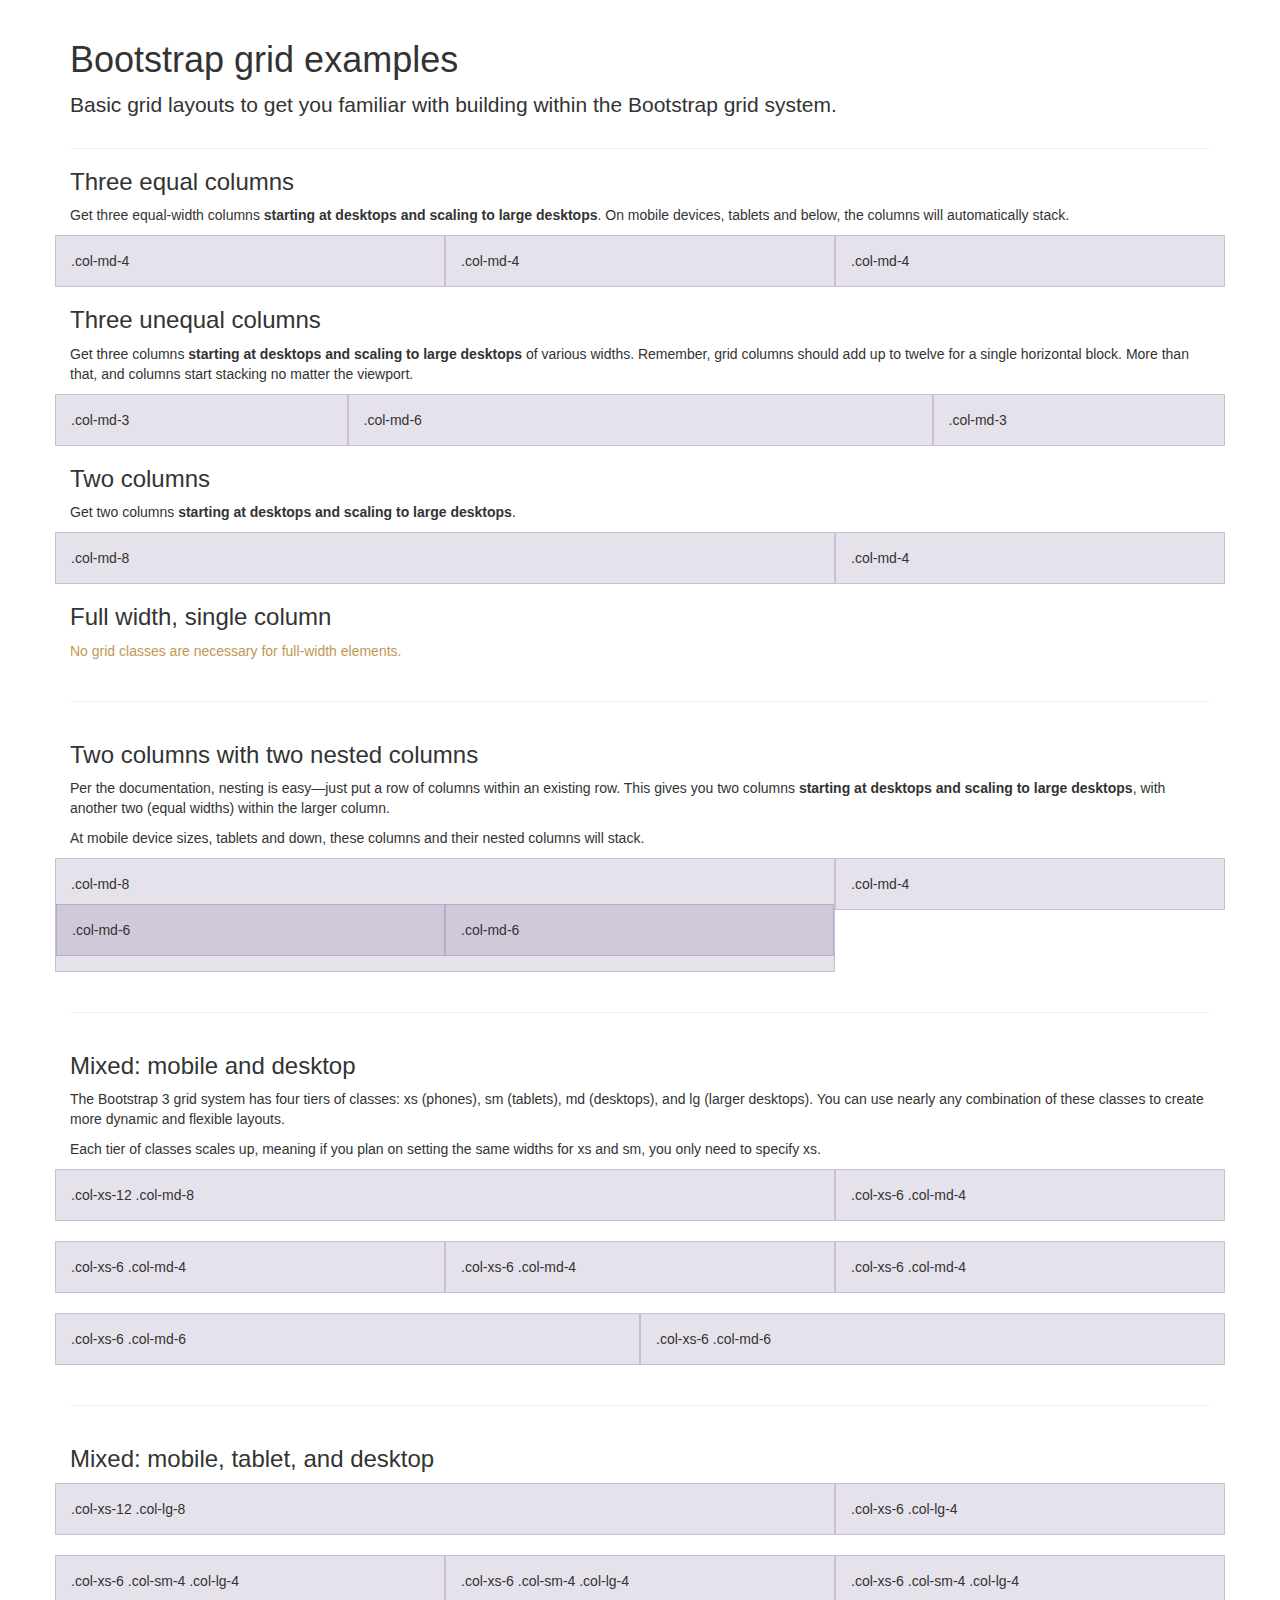
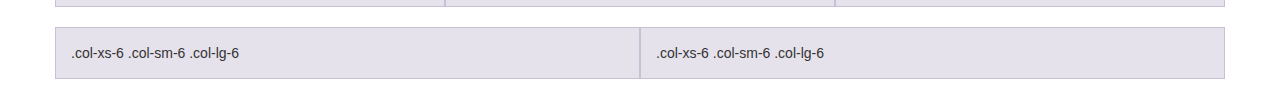
<file: public/vendor/bootstrap/examples/grid/index.html>
<!DOCTYPE html>
<html lang="en">
  <head>
    <meta charset="utf-8">
    <meta name="viewport" content="width=device-width, initial-scale=1.0">
    <meta name="description" content="">
    <meta name="author" content="">
    <link rel="shortcut icon" href="../../assets/ico/favicon.png">

    <title>Grid Template for Bootstrap</title>

    <!-- Bootstrap core CSS -->
    <link href="../../dist/css/bootstrap.css" rel="stylesheet">

    <!-- Custom styles for this template -->
    <link href="grid.css" rel="stylesheet">

    <!-- HTML5 shim and Respond.js IE8 support of HTML5 elements and media queries -->
    <!--[if lt IE 9]>
      <script src="../../assets/js/html5shiv.js"></script>
      <script src="../../assets/js/respond.min.js"></script>
    <![endif]-->
  </head>

  <body>
    <div class="container">

      <div class="page-header">
        <h1>Bootstrap grid examples</h1>
        <p class="lead">Basic grid layouts to get you familiar with building within the Bootstrap grid system.</p>
      </div>

      <h3>Three equal columns</h3>
      <p>Get three equal-width columns <strong>starting at desktops and scaling to large desktops</strong>. On mobile devices, tablets and below, the columns will automatically stack.</p>
      <div class="row">
        <div class="col-md-4">.col-md-4</div>
        <div class="col-md-4">.col-md-4</div>
        <div class="col-md-4">.col-md-4</div>
      </div>

      <h3>Three unequal columns</h3>
      <p>Get three columns <strong>starting at desktops and scaling to large desktops</strong> of various widths. Remember, grid columns should add up to twelve for a single horizontal block. More than that, and columns start stacking no matter the viewport.</p>
      <div class="row">
        <div class="col-md-3">.col-md-3</div>
        <div class="col-md-6">.col-md-6</div>
        <div class="col-md-3">.col-md-3</div>
      </div>

      <h3>Two columns</h3>
      <p>Get two columns <strong>starting at desktops and scaling to large desktops</strong>.</p>
      <div class="row">
        <div class="col-md-8">.col-md-8</div>
        <div class="col-md-4">.col-md-4</div>
      </div>

      <h3>Full width, single column</h3>
      <p class="text-warning">No grid classes are necessary for full-width elements.</p>

      <hr>

      <h3>Two columns with two nested columns</h3>
      <p>Per the documentation, nesting is easy—just put a row of columns within an existing row. This gives you two columns <strong>starting at desktops and scaling to large desktops</strong>, with another two (equal widths) within the larger column.</p>
      <p>At mobile device sizes, tablets and down, these columns and their nested columns will stack.</p>
      <div class="row">
        <div class="col-md-8">
          .col-md-8
          <div class="row">
            <div class="col-md-6">.col-md-6</div>
            <div class="col-md-6">.col-md-6</div>
          </div>
        </div>
        <div class="col-md-4">.col-md-4</div>
      </div>

      <hr>

      <h3>Mixed: mobile and desktop</h3>
      <p>The Bootstrap 3 grid system has four tiers of classes: xs (phones), sm (tablets), md (desktops), and lg (larger desktops). You can use nearly any combination of these classes to create more dynamic and flexible layouts.</p>
      <p>Each tier of classes scales up, meaning if you plan on setting the same widths for xs and sm, you only need to specify xs.</p>
      <div class="row">
        <div class="col-xs-12 col-md-8">.col-xs-12 .col-md-8</div>
        <div class="col-xs-6 col-md-4">.col-xs-6 .col-md-4</div>
      </div>
      <div class="row">
        <div class="col-xs-6 col-md-4">.col-xs-6 .col-md-4</div>
        <div class="col-xs-6 col-md-4">.col-xs-6 .col-md-4</div>
        <div class="col-xs-6 col-md-4">.col-xs-6 .col-md-4</div>
      </div>
      <div class="row">
        <div class="col-xs-6 col-md-6">.col-xs-6 .col-md-6</div>
        <div class="col-xs-6 col-md-6">.col-xs-6 .col-md-6</div>
      </div>

      <hr>

      <h3>Mixed: mobile, tablet, and desktop</h3>
      <p></p>
      <div class="row">
        <div class="col-xs-12 col-sm-8 col-lg-8">.col-xs-12 .col-lg-8</div>
        <div class="col-xs-6 col-sm-4 col-lg-4">.col-xs-6 .col-lg-4</div>
      </div>
      <div class="row">
        <div class="col-xs-6 col-sm-4 col-lg-4">.col-xs-6 .col-sm-4 .col-lg-4</div>
        <div class="col-xs-6 col-sm-4 col-lg-4">.col-xs-6 .col-sm-4 .col-lg-4</div>
        <div class="col-xs-6 col-sm-4 col-lg-4">.col-xs-6 .col-sm-4 .col-lg-4</div>
      </div>
      <div class="row">
        <div class="col-xs-6 col-sm-6 col-lg-6">.col-xs-6 .col-sm-6 .col-lg-6</div>
        <div class="col-xs-6 col-sm-6 col-lg-6">.col-xs-6 .col-sm-6 .col-lg-6</div>
      </div>

    </div> <!-- /container -->


    <!-- Bootstrap core JavaScript
    ================================================== -->
    <!-- Placed at the end of the document so the pages load faster -->
  </body>
</html>
</file>
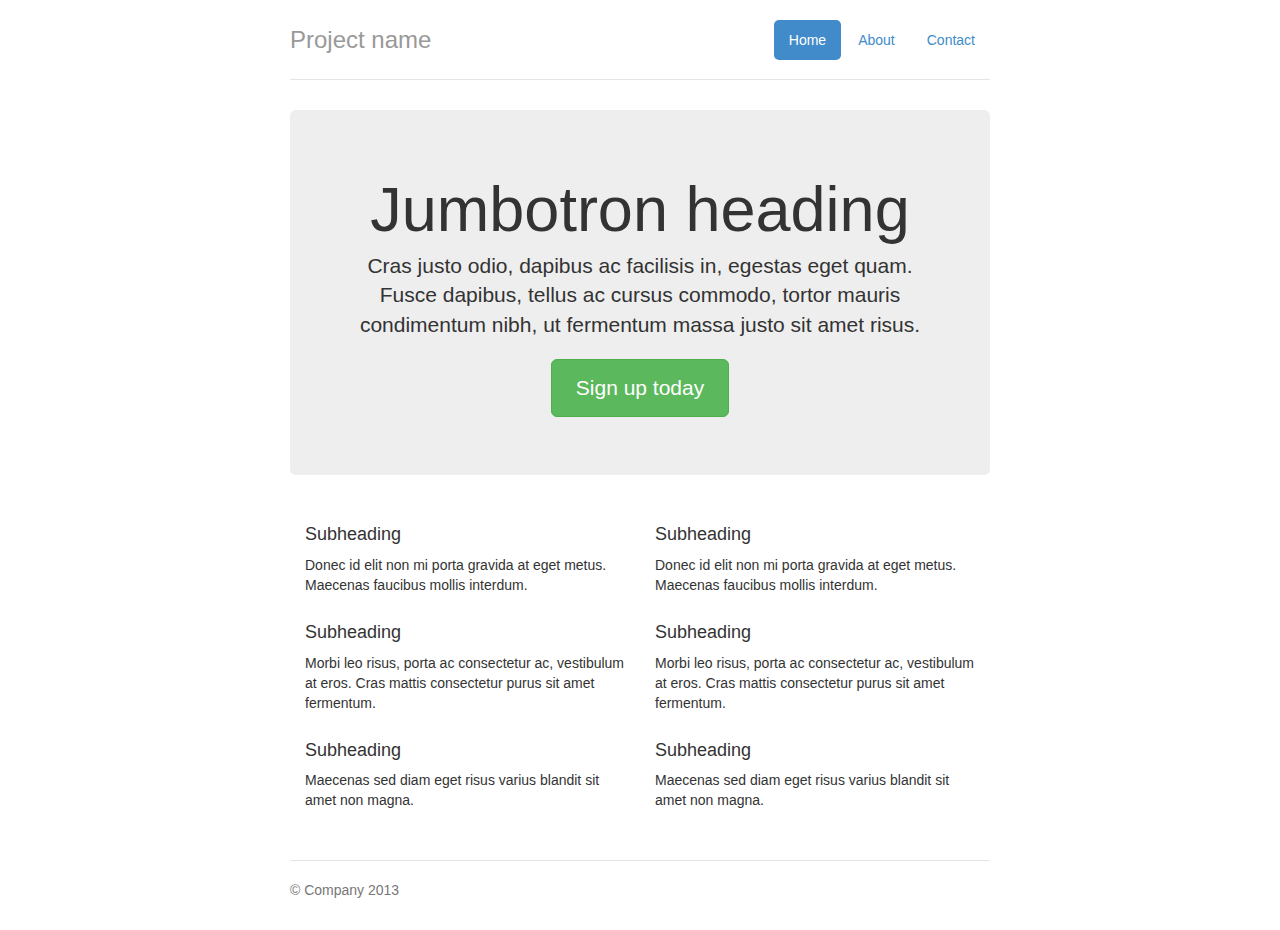
<file: public/vendor/bootstrap/examples/jumbotron-narrow/index.html>
<!DOCTYPE html>
<html lang="en">
  <head>
    <meta charset="utf-8">
    <meta name="viewport" content="width=device-width, initial-scale=1.0">
    <meta name="description" content="">
    <meta name="author" content="">
    <link rel="shortcut icon" href="../../assets/ico/favicon.png">

    <title>Narrow Jumbotron Template for Bootstrap</title>

    <!-- Bootstrap core CSS -->
    <link href="../../dist/css/bootstrap.css" rel="stylesheet">

    <!-- Custom styles for this template -->
    <link href="jumbotron-narrow.css" rel="stylesheet">

    <!-- HTML5 shim and Respond.js IE8 support of HTML5 elements and media queries -->
    <!--[if lt IE 9]>
      <script src="../../assets/js/html5shiv.js"></script>
      <script src="../../assets/js/respond.min.js"></script>
    <![endif]-->
  </head>

  <body>

    <div class="container">
      <div class="header">
        <ul class="nav nav-pills pull-right">
          <li class="active"><a href="#">Home</a></li>
          <li><a href="#">About</a></li>
          <li><a href="#">Contact</a></li>
        </ul>
        <h3 class="text-muted">Project name</h3>
      </div>

      <div class="jumbotron">
        <h1>Jumbotron heading</h1>
        <p class="lead">Cras justo odio, dapibus ac facilisis in, egestas eget quam. Fusce dapibus, tellus ac cursus commodo, tortor mauris condimentum nibh, ut fermentum massa justo sit amet risus.</p>
        <p><a class="btn btn-lg btn-success" href="#">Sign up today</a></p>
      </div>

      <div class="row marketing">
        <div class="col-lg-6">
          <h4>Subheading</h4>
          <p>Donec id elit non mi porta gravida at eget metus. Maecenas faucibus mollis interdum.</p>

          <h4>Subheading</h4>
          <p>Morbi leo risus, porta ac consectetur ac, vestibulum at eros. Cras mattis consectetur purus sit amet fermentum.</p>

          <h4>Subheading</h4>
          <p>Maecenas sed diam eget risus varius blandit sit amet non magna.</p>
        </div>

        <div class="col-lg-6">
          <h4>Subheading</h4>
          <p>Donec id elit non mi porta gravida at eget metus. Maecenas faucibus mollis interdum.</p>

          <h4>Subheading</h4>
          <p>Morbi leo risus, porta ac consectetur ac, vestibulum at eros. Cras mattis consectetur purus sit amet fermentum.</p>

          <h4>Subheading</h4>
          <p>Maecenas sed diam eget risus varius blandit sit amet non magna.</p>
        </div>
      </div>

      <div class="footer">
        <p>&copy; Company 2013</p>
      </div>

    </div> <!-- /container -->


    <!-- Bootstrap core JavaScript
    ================================================== -->
    <!-- Placed at the end of the document so the pages load faster -->
  </body>
</html>
</file>
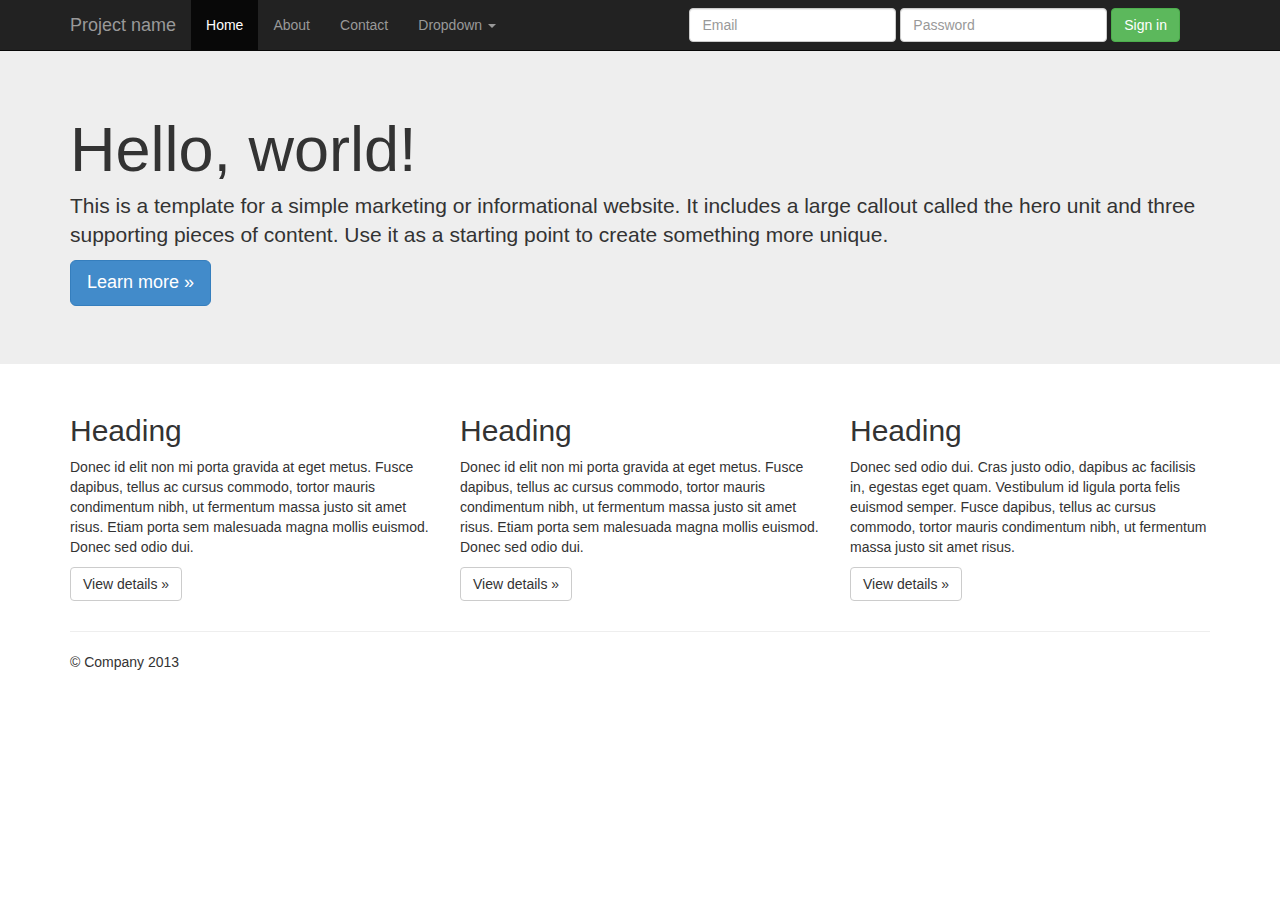
<file: public/vendor/bootstrap/examples/jumbotron/index.html>
<!DOCTYPE html>
<html lang="en">
  <head>
    <meta charset="utf-8">
    <meta name="viewport" content="width=device-width, initial-scale=1.0">
    <meta name="description" content="">
    <meta name="author" content="">
    <link rel="shortcut icon" href="../../assets/ico/favicon.png">

    <title>Jumbotron Template for Bootstrap</title>

    <!-- Bootstrap core CSS -->
    <link href="../../dist/css/bootstrap.css" rel="stylesheet">

    <!-- Custom styles for this template -->
    <link href="jumbotron.css" rel="stylesheet">

    <!-- HTML5 shim and Respond.js IE8 support of HTML5 elements and media queries -->
    <!--[if lt IE 9]>
      <script src="../../assets/js/html5shiv.js"></script>
      <script src="../../assets/js/respond.min.js"></script>
    <![endif]-->
  </head>

  <body>

    <div class="navbar navbar-inverse navbar-fixed-top">
      <div class="container">
        <div class="navbar-header">
          <button type="button" class="navbar-toggle" data-toggle="collapse" data-target=".navbar-collapse">
            <span class="icon-bar"></span>
            <span class="icon-bar"></span>
            <span class="icon-bar"></span>
          </button>
          <a class="navbar-brand" href="#">Project name</a>
        </div>
        <div class="navbar-collapse collapse">
          <ul class="nav navbar-nav">
            <li class="active"><a href="#">Home</a></li>
            <li><a href="#about">About</a></li>
            <li><a href="#contact">Contact</a></li>
            <li class="dropdown">
              <a href="#" class="dropdown-toggle" data-toggle="dropdown">Dropdown <b class="caret"></b></a>
              <ul class="dropdown-menu">
                <li><a href="#">Action</a></li>
                <li><a href="#">Another action</a></li>
                <li><a href="#">Something else here</a></li>
                <li class="divider"></li>
                <li class="dropdown-header">Nav header</li>
                <li><a href="#">Separated link</a></li>
                <li><a href="#">One more separated link</a></li>
              </ul>
            </li>
          </ul>
          <form class="navbar-form navbar-right">
            <div class="form-group">
              <input type="text" placeholder="Email" class="form-control">
            </div>
            <div class="form-group">
              <input type="password" placeholder="Password" class="form-control">
            </div>
            <button type="submit" class="btn btn-success">Sign in</button>
          </form>
        </div><!--/.navbar-collapse -->
      </div>
    </div>

    <!-- Main jumbotron for a primary marketing message or call to action -->
    <div class="jumbotron">
      <div class="container">
        <h1>Hello, world!</h1>
        <p>This is a template for a simple marketing or informational website. It includes a large callout called the hero unit and three supporting pieces of content. Use it as a starting point to create something more unique.</p>
        <p><a class="btn btn-primary btn-lg">Learn more &raquo;</a></p>
      </div>
    </div>

    <div class="container">
      <!-- Example row of columns -->
      <div class="row">
        <div class="col-lg-4">
          <h2>Heading</h2>
          <p>Donec id elit non mi porta gravida at eget metus. Fusce dapibus, tellus ac cursus commodo, tortor mauris condimentum nibh, ut fermentum massa justo sit amet risus. Etiam porta sem malesuada magna mollis euismod. Donec sed odio dui. </p>
          <p><a class="btn btn-default" href="#">View details &raquo;</a></p>
        </div>
        <div class="col-lg-4">
          <h2>Heading</h2>
          <p>Donec id elit non mi porta gravida at eget metus. Fusce dapibus, tellus ac cursus commodo, tortor mauris condimentum nibh, ut fermentum massa justo sit amet risus. Etiam porta sem malesuada magna mollis euismod. Donec sed odio dui. </p>
          <p><a class="btn btn-default" href="#">View details &raquo;</a></p>
       </div>
        <div class="col-lg-4">
          <h2>Heading</h2>
          <p>Donec sed odio dui. Cras justo odio, dapibus ac facilisis in, egestas eget quam. Vestibulum id ligula porta felis euismod semper. Fusce dapibus, tellus ac cursus commodo, tortor mauris condimentum nibh, ut fermentum massa justo sit amet risus.</p>
          <p><a class="btn btn-default" href="#">View details &raquo;</a></p>
        </div>
      </div>

      <hr>

      <footer>
        <p>&copy; Company 2013</p>
      </footer>
    </div> <!-- /container -->


    <!-- Bootstrap core JavaScript
    ================================================== -->
    <!-- Placed at the end of the document so the pages load faster -->
    <script src="../../assets/js/jquery.js"></script>
    <script src="../../dist/js/bootstrap.min.js"></script>
  </body>
</html>
</file>
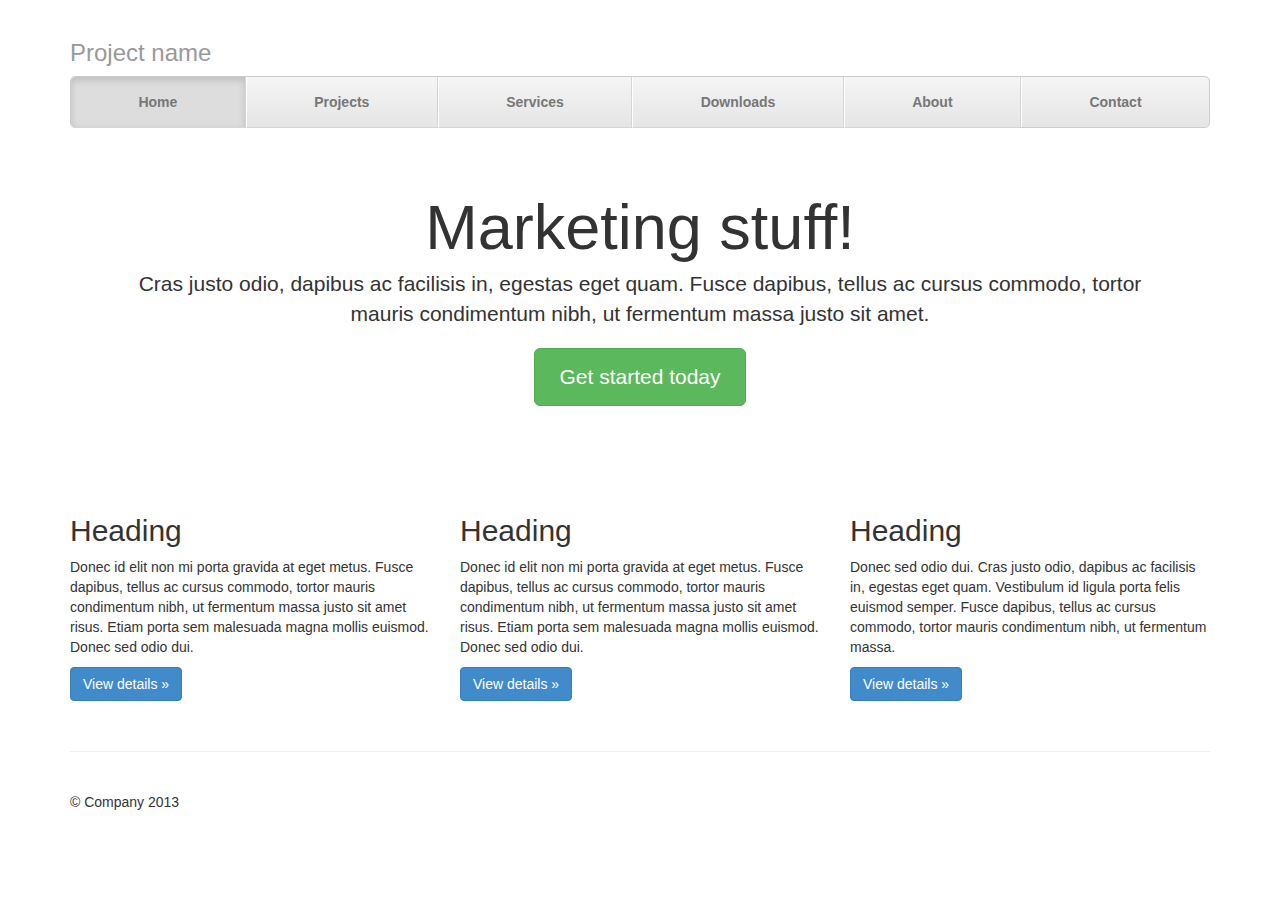
<file: public/vendor/bootstrap/examples/justified-nav/index.html>
<!DOCTYPE html>
<html lang="en">
  <head>
    <meta charset="utf-8">
    <meta name="viewport" content="width=device-width, initial-scale=1.0">
    <meta name="description" content="">
    <meta name="author" content="">
    <link rel="shortcut icon" href="../../assets/ico/favicon.png">

    <title>Justified Nav Template for Bootstrap</title>

    <!-- Bootstrap core CSS -->
    <link href="../../dist/css/bootstrap.css" rel="stylesheet">

    <!-- Custom styles for this template -->
    <link href="justified-nav.css" rel="stylesheet">

    <!-- HTML5 shim and Respond.js IE8 support of HTML5 elements and media queries -->
    <!--[if lt IE 9]>
      <script src="../../assets/js/html5shiv.js"></script>
      <script src="../../assets/js/respond.min.js"></script>
    <![endif]-->
  </head>

  <body>

    <div class="container">

      <div class="masthead">
        <h3 class="text-muted">Project name</h3>
        <ul class="nav nav-justified">
          <li class="active"><a href="#">Home</a></li>
          <li><a href="#">Projects</a></li>
          <li><a href="#">Services</a></li>
          <li><a href="#">Downloads</a></li>
          <li><a href="#">About</a></li>
          <li><a href="#">Contact</a></li>
        </ul>
      </div>

      <!-- Jumbotron -->
      <div class="jumbotron">
        <h1>Marketing stuff!</h1>
        <p class="lead">Cras justo odio, dapibus ac facilisis in, egestas eget quam. Fusce dapibus, tellus ac cursus commodo, tortor mauris condimentum nibh, ut fermentum massa justo sit amet.</p>
        <p><a class="btn btn-lg btn-success" href="#">Get started today</a></p>
      </div>

      <!-- Example row of columns -->
      <div class="row">
        <div class="col-lg-4">
          <h2>Heading</h2>
          <p>Donec id elit non mi porta gravida at eget metus. Fusce dapibus, tellus ac cursus commodo, tortor mauris condimentum nibh, ut fermentum massa justo sit amet risus. Etiam porta sem malesuada magna mollis euismod. Donec sed odio dui. </p>
          <p><a class="btn btn-primary" href="#">View details &raquo;</a></p>
        </div>
        <div class="col-lg-4">
          <h2>Heading</h2>
          <p>Donec id elit non mi porta gravida at eget metus. Fusce dapibus, tellus ac cursus commodo, tortor mauris condimentum nibh, ut fermentum massa justo sit amet risus. Etiam porta sem malesuada magna mollis euismod. Donec sed odio dui. </p>
          <p><a class="btn btn-primary" href="#">View details &raquo;</a></p>
       </div>
        <div class="col-lg-4">
          <h2>Heading</h2>
          <p>Donec sed odio dui. Cras justo odio, dapibus ac facilisis in, egestas eget quam. Vestibulum id ligula porta felis euismod semper. Fusce dapibus, tellus ac cursus commodo, tortor mauris condimentum nibh, ut fermentum massa.</p>
          <p><a class="btn btn-primary" href="#">View details &raquo;</a></p>
        </div>
      </div>

      <!-- Site footer -->
      <div class="footer">
        <p>&copy; Company 2013</p>
      </div>

    </div> <!-- /container -->


    <!-- Bootstrap core JavaScript
    ================================================== -->
    <!-- Placed at the end of the document so the pages load faster -->
  </body>
</html>
</file>
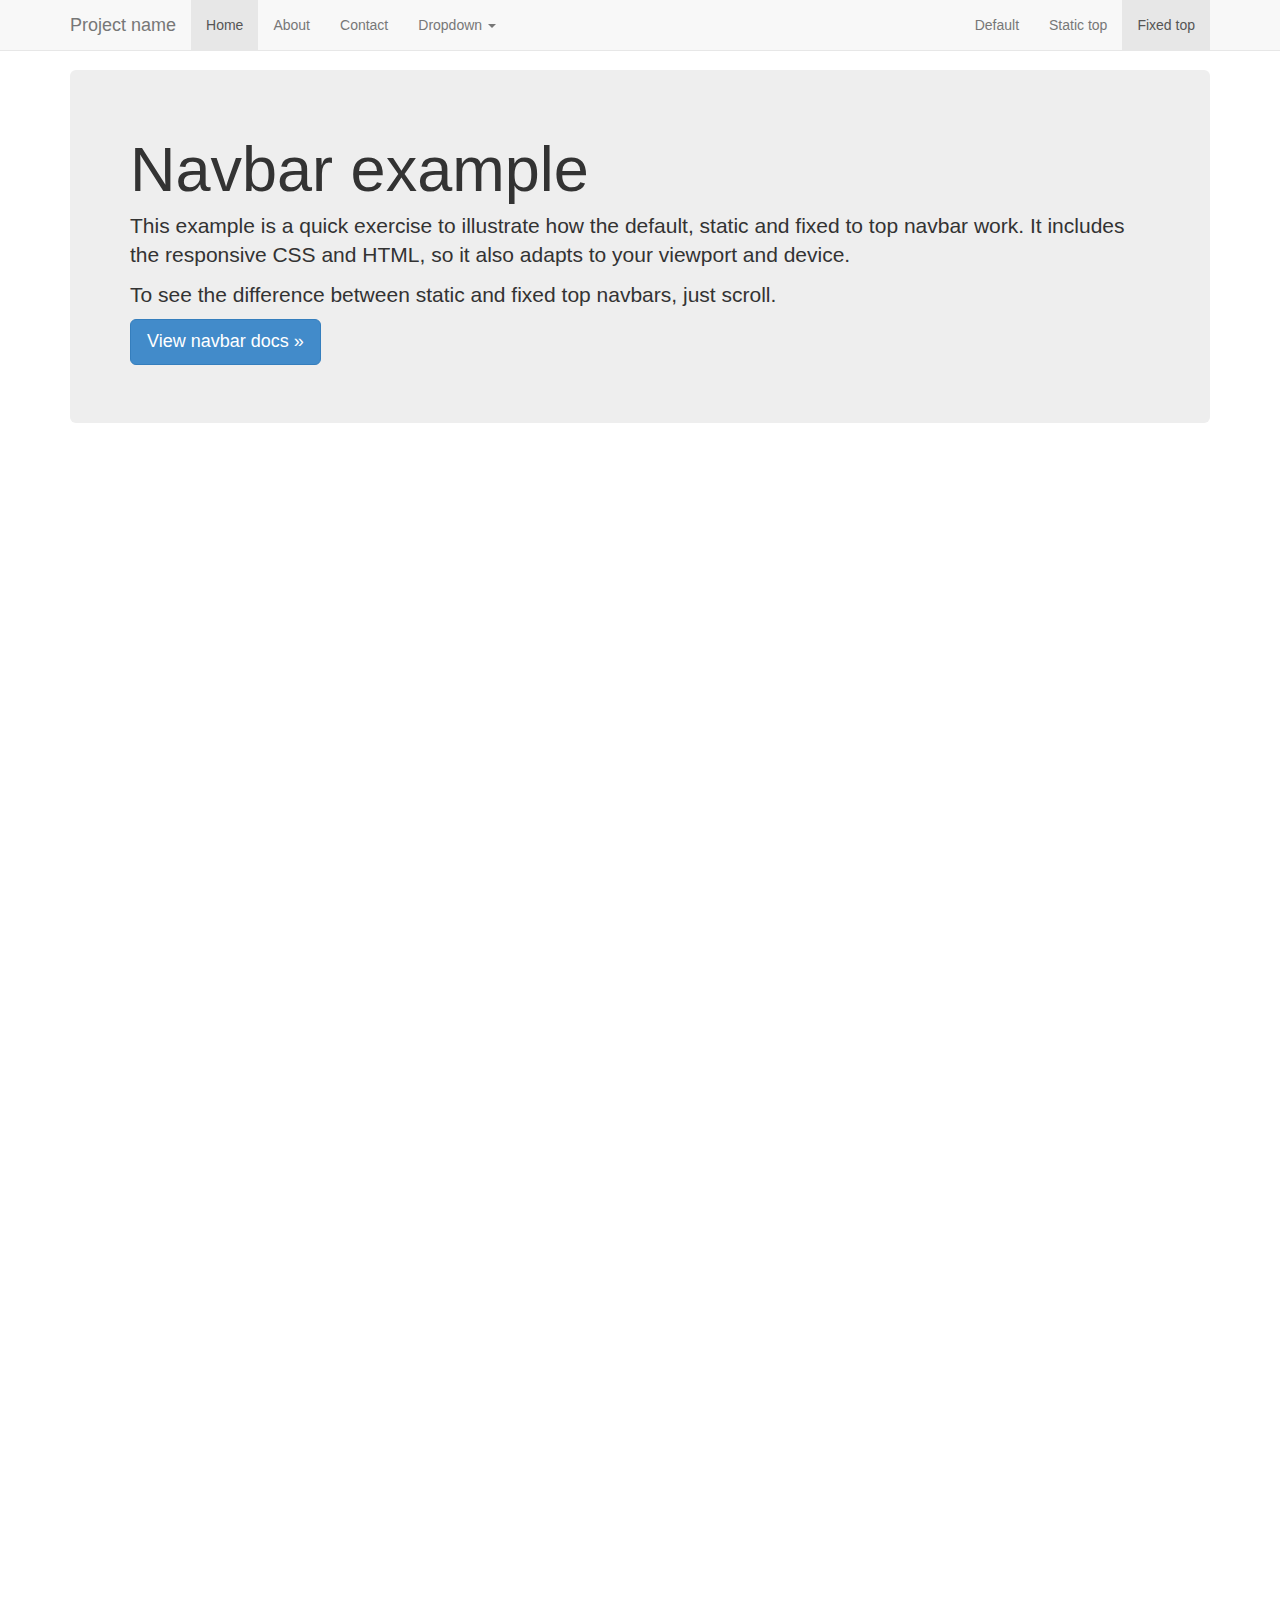
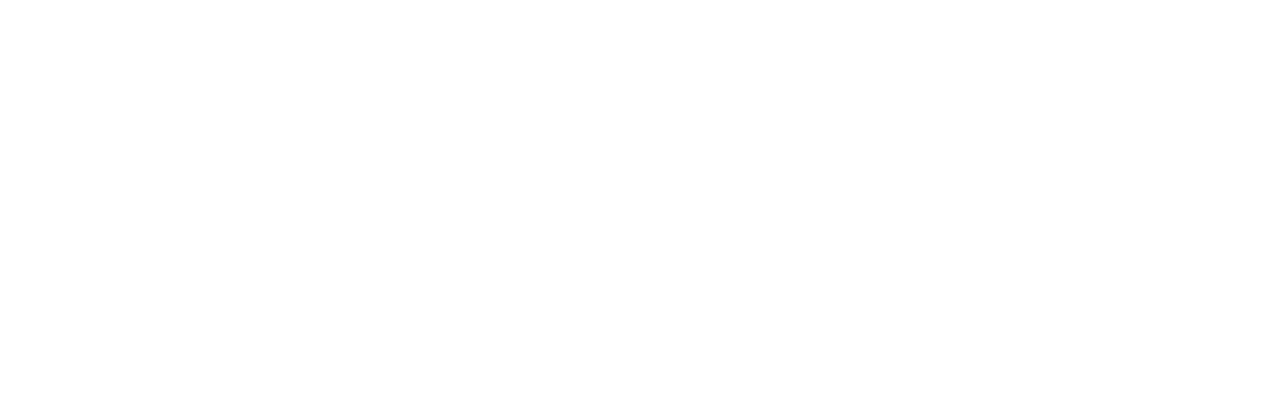
<file: public/vendor/bootstrap/examples/navbar-fixed-top/index.html>
<!DOCTYPE html>
<html lang="en">
  <head>
    <meta charset="utf-8">
    <meta name="viewport" content="width=device-width, initial-scale=1.0">
    <meta name="description" content="">
    <meta name="author" content="">
    <link rel="shortcut icon" href="../../assets/ico/favicon.png">

    <title>Fixed Top Navbar Example for Bootstrap</title>

    <!-- Bootstrap core CSS -->
    <link href="../../dist/css/bootstrap.css" rel="stylesheet">

    <!-- Custom styles for this template -->
    <link href="navbar-fixed-top.css" rel="stylesheet">

    <!-- HTML5 shim and Respond.js IE8 support of HTML5 elements and media queries -->
    <!--[if lt IE 9]>
      <script src="../../assets/js/html5shiv.js"></script>
      <script src="../../assets/js/respond.min.js"></script>
    <![endif]-->
  </head>

  <body>

    <!-- Fixed navbar -->
    <div class="navbar navbar-default navbar-fixed-top">
      <div class="container">
        <div class="navbar-header">
          <button type="button" class="navbar-toggle" data-toggle="collapse" data-target=".navbar-collapse">
            <span class="icon-bar"></span>
            <span class="icon-bar"></span>
            <span class="icon-bar"></span>
          </button>
          <a class="navbar-brand" href="#">Project name</a>
        </div>
        <div class="navbar-collapse collapse">
          <ul class="nav navbar-nav">
            <li class="active"><a href="#">Home</a></li>
            <li><a href="#about">About</a></li>
            <li><a href="#contact">Contact</a></li>
            <li class="dropdown">
              <a href="#" class="dropdown-toggle" data-toggle="dropdown">Dropdown <b class="caret"></b></a>
              <ul class="dropdown-menu">
                <li><a href="#">Action</a></li>
                <li><a href="#">Another action</a></li>
                <li><a href="#">Something else here</a></li>
                <li class="divider"></li>
                <li class="dropdown-header">Nav header</li>
                <li><a href="#">Separated link</a></li>
                <li><a href="#">One more separated link</a></li>
              </ul>
            </li>
          </ul>
          <ul class="nav navbar-nav navbar-right">
            <li><a href="../navbar/">Default</a></li>
            <li><a href="../navbar-static-top/">Static top</a></li>
            <li class="active"><a href="./">Fixed top</a></li>
          </ul>
        </div><!--/.nav-collapse -->
      </div>
    </div>

    <div class="container">

      <!-- Main component for a primary marketing message or call to action -->
      <div class="jumbotron">
        <h1>Navbar example</h1>
        <p>This example is a quick exercise to illustrate how the default, static and fixed to top navbar work. It includes the responsive CSS and HTML, so it also adapts to your viewport and device.</p>
        <p>To see the difference between static and fixed top navbars, just scroll.</p>
        <p>
          <a class="btn btn-lg btn-primary" href="../../components/#navbar">View navbar docs &raquo;</a>
        </p>
      </div>

    </div> <!-- /container -->


    <!-- Bootstrap core JavaScript
    ================================================== -->
    <!-- Placed at the end of the document so the pages load faster -->
    <script src="../../assets/js/jquery.js"></script>
    <script src="../../dist/js/bootstrap.min.js"></script>
  </body>
</html>
</file>
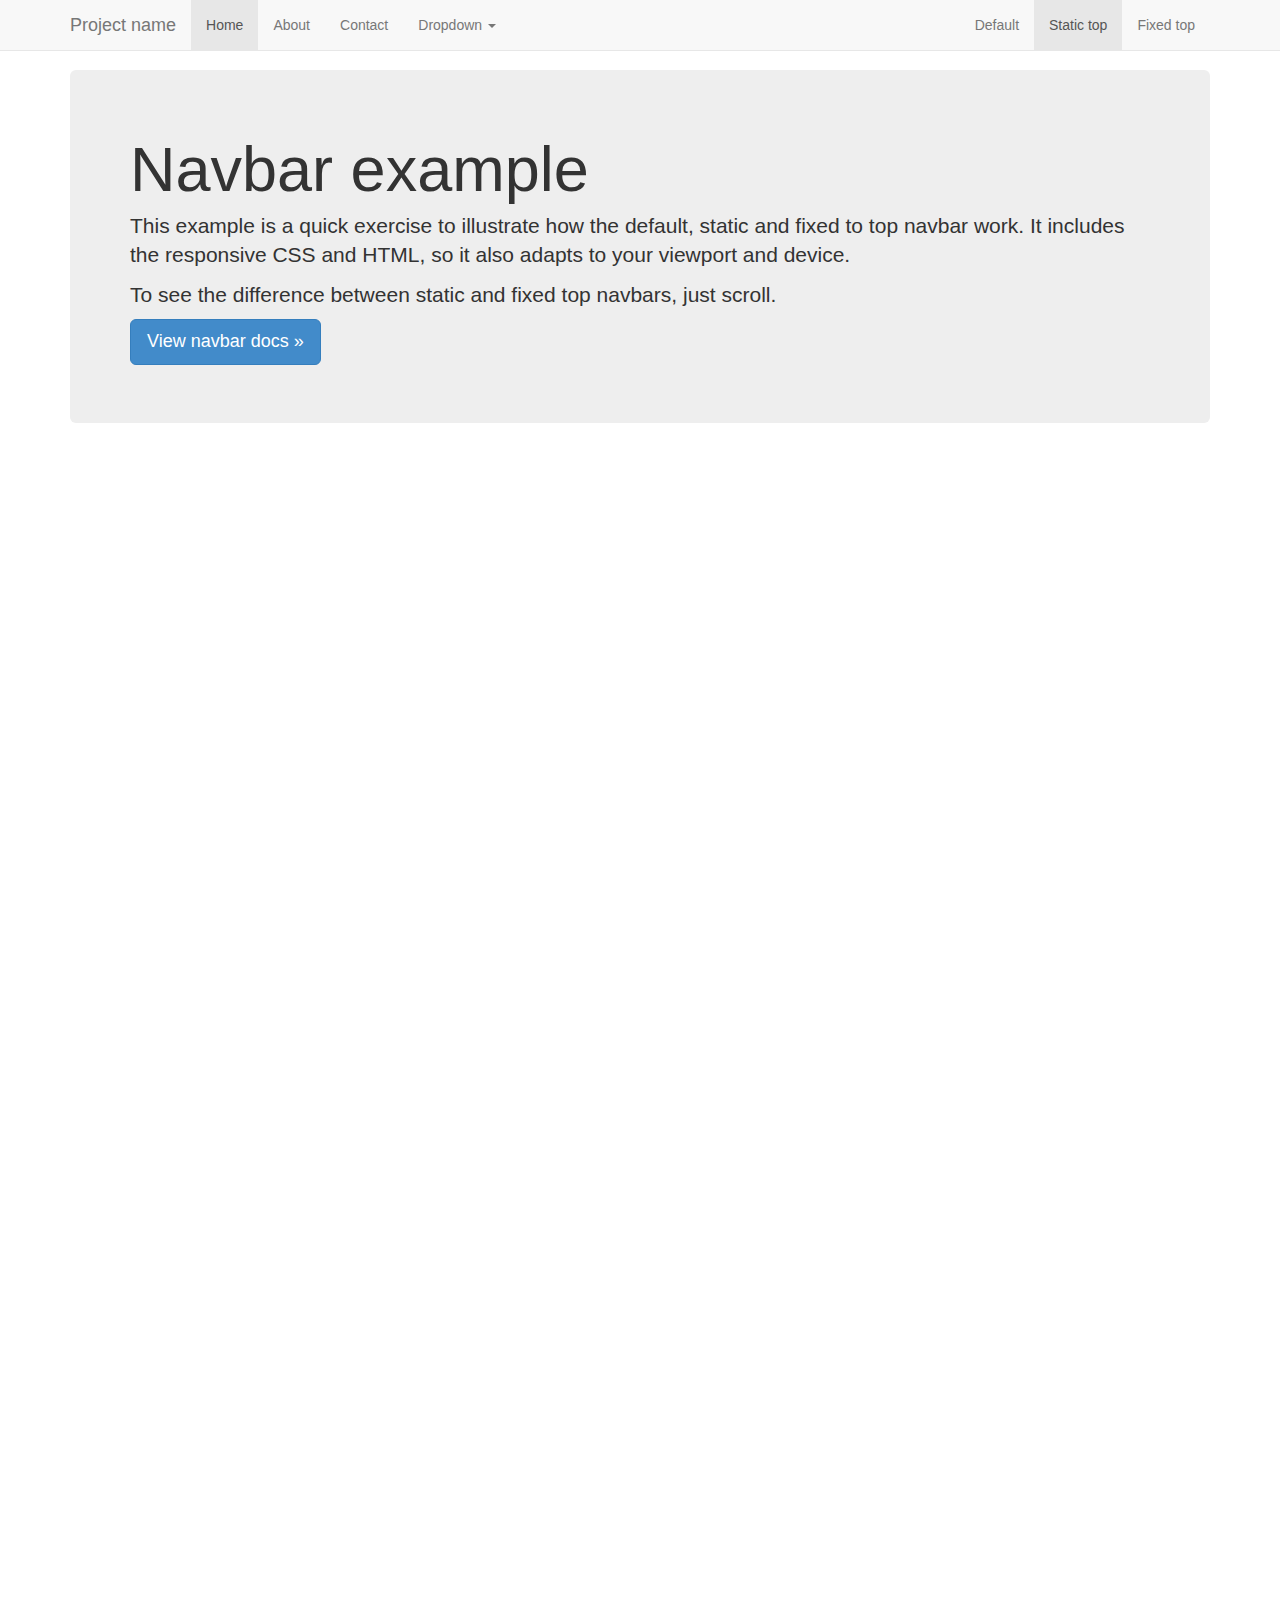
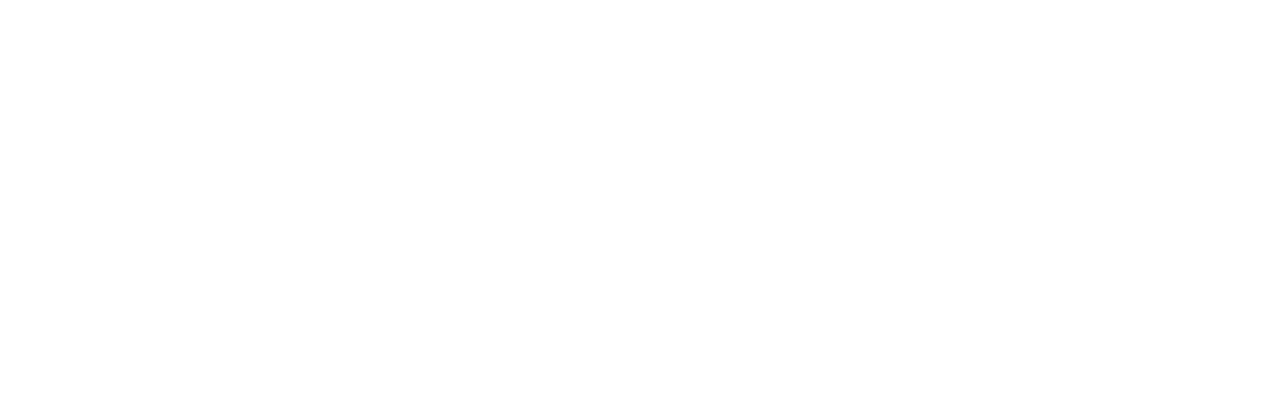
<file: public/vendor/bootstrap/examples/navbar-static-top/index.html>
<!DOCTYPE html>
<html lang="en">
  <head>
    <meta charset="utf-8">
    <meta name="viewport" content="width=device-width, initial-scale=1.0">
    <meta name="description" content="">
    <meta name="author" content="">
    <link rel="shortcut icon" href="../../assets/ico/favicon.png">

    <title>Static Top Navbar Example for Bootstrap</title>

    <!-- Bootstrap core CSS -->
    <link href="../../dist/css/bootstrap.css" rel="stylesheet">

    <!-- Custom styles for this template -->
    <link href="navbar-static-top.css" rel="stylesheet">

    <!-- HTML5 shim and Respond.js IE8 support of HTML5 elements and media queries -->
    <!--[if lt IE 9]>
      <script src="../../assets/js/html5shiv.js"></script>
      <script src="../../assets/js/respond.min.js"></script>
    <![endif]-->
  </head>

  <body>

    <!-- Static navbar -->
    <div class="navbar navbar-default navbar-static-top">
      <div class="container">
        <div class="navbar-header">
          <button type="button" class="navbar-toggle" data-toggle="collapse" data-target=".navbar-collapse">
            <span class="icon-bar"></span>
            <span class="icon-bar"></span>
            <span class="icon-bar"></span>
          </button>
          <a class="navbar-brand" href="#">Project name</a>
        </div>
        <div class="navbar-collapse collapse">
          <ul class="nav navbar-nav">
            <li class="active"><a href="#">Home</a></li>
            <li><a href="#about">About</a></li>
            <li><a href="#contact">Contact</a></li>
            <li class="dropdown">
              <a href="#" class="dropdown-toggle" data-toggle="dropdown">Dropdown <b class="caret"></b></a>
              <ul class="dropdown-menu">
                <li><a href="#">Action</a></li>
                <li><a href="#">Another action</a></li>
                <li><a href="#">Something else here</a></li>
                <li class="divider"></li>
                <li class="dropdown-header">Nav header</li>
                <li><a href="#">Separated link</a></li>
                <li><a href="#">One more separated link</a></li>
              </ul>
            </li>
          </ul>
          <ul class="nav navbar-nav navbar-right">
            <li><a href="../navbar/">Default</a></li>
            <li class="active"><a href="./">Static top</a></li>
            <li><a href="../navbar-fixed-top/">Fixed top</a></li>
          </ul>
        </div><!--/.nav-collapse -->
      </div>
    </div>


    <div class="container">

      <!-- Main component for a primary marketing message or call to action -->
      <div class="jumbotron">
        <h1>Navbar example</h1>
        <p>This example is a quick exercise to illustrate how the default, static and fixed to top navbar work. It includes the responsive CSS and HTML, so it also adapts to your viewport and device.</p>
        <p>To see the difference between static and fixed top navbars, just scroll.</p>
        <p>
          <a class="btn btn-lg btn-primary" href="../../components/#navbar">View navbar docs &raquo;</a>
        </p>
      </div>

    </div> <!-- /container -->


    <!-- Bootstrap core JavaScript
    ================================================== -->
    <!-- Placed at the end of the document so the pages load faster -->
    <script src="../../assets/js/jquery.js"></script>
    <script src="../../dist/js/bootstrap.min.js"></script>
  </body>
</html>
</file>
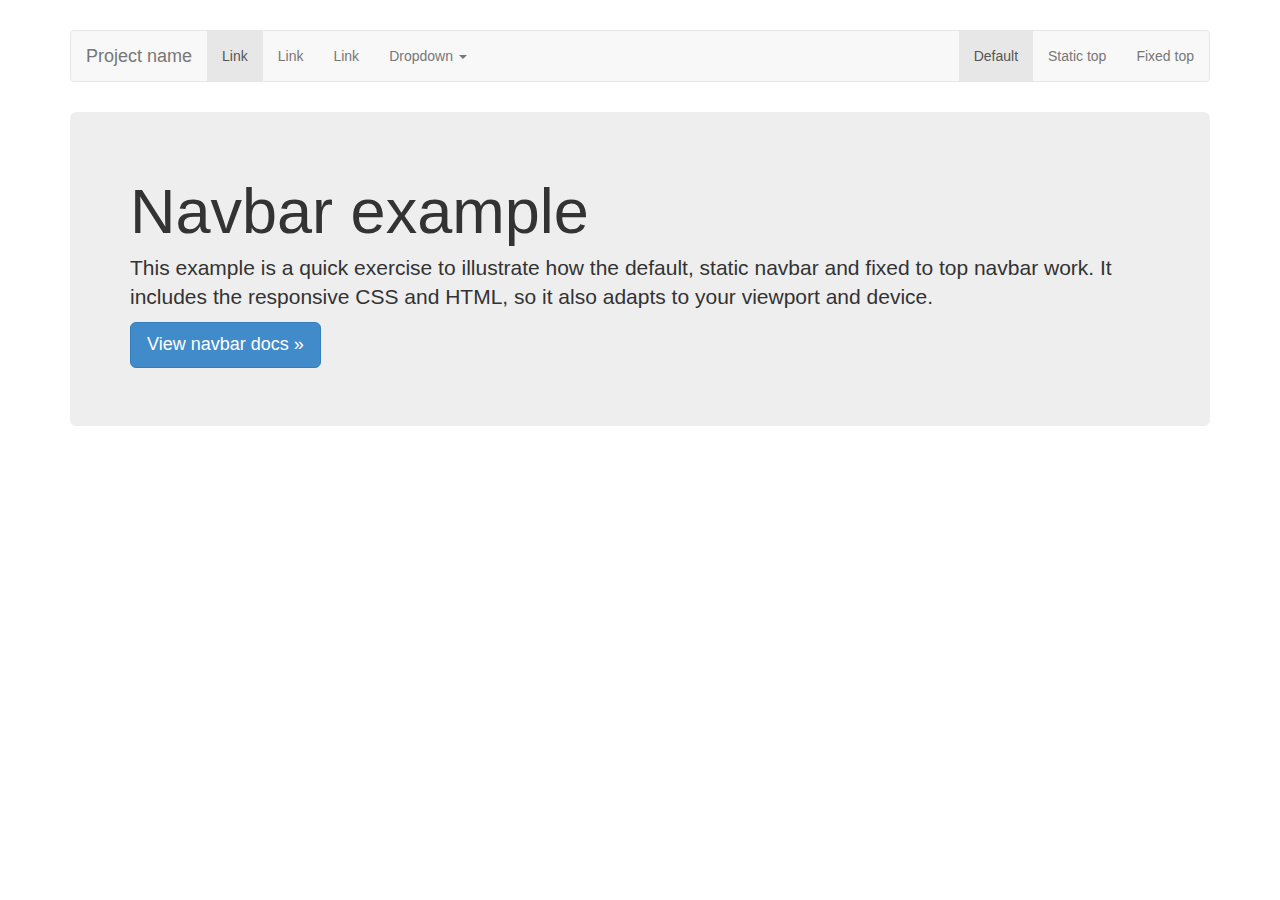
<file: public/vendor/bootstrap/examples/navbar/index.html>
<!DOCTYPE html>
<html lang="en">
  <head>
    <meta charset="utf-8">
    <meta name="viewport" content="width=device-width, initial-scale=1.0">
    <meta name="description" content="">
    <meta name="author" content="">
    <link rel="shortcut icon" href="../../assets/ico/favicon.png">

    <title>Navbar Template for Bootstrap</title>

    <!-- Bootstrap core CSS -->
    <link href="../../dist/css/bootstrap.css" rel="stylesheet">

    <!-- Custom styles for this template -->
    <link href="navbar.css" rel="stylesheet">

    <!-- HTML5 shim and Respond.js IE8 support of HTML5 elements and media queries -->
    <!--[if lt IE 9]>
      <script src="../../assets/js/html5shiv.js"></script>
      <script src="../../assets/js/respond.min.js"></script>
    <![endif]-->
  </head>

  <body>

    <div class="container">

      <!-- Static navbar -->
      <div class="navbar navbar-default">
        <div class="navbar-header">
          <button type="button" class="navbar-toggle" data-toggle="collapse" data-target=".navbar-collapse">
            <span class="icon-bar"></span>
            <span class="icon-bar"></span>
            <span class="icon-bar"></span>
          </button>
          <a class="navbar-brand" href="#">Project name</a>
        </div>
        <div class="navbar-collapse collapse">
          <ul class="nav navbar-nav">
            <li class="active"><a href="#">Link</a></li>
            <li><a href="#">Link</a></li>
            <li><a href="#">Link</a></li>
            <li class="dropdown">
              <a href="#" class="dropdown-toggle" data-toggle="dropdown">Dropdown <b class="caret"></b></a>
              <ul class="dropdown-menu">
                <li><a href="#">Action</a></li>
                <li><a href="#">Another action</a></li>
                <li><a href="#">Something else here</a></li>
                <li class="divider"></li>
                <li class="dropdown-header">Nav header</li>
                <li><a href="#">Separated link</a></li>
                <li><a href="#">One more separated link</a></li>
              </ul>
            </li>
          </ul>
          <ul class="nav navbar-nav navbar-right">
            <li class="active"><a href="./">Default</a></li>
            <li><a href="../navbar-static-top/">Static top</a></li>
            <li><a href="../navbar-fixed-top/">Fixed top</a></li>
          </ul>
        </div><!--/.nav-collapse -->
      </div>

      <!-- Main component for a primary marketing message or call to action -->
      <div class="jumbotron">
        <h1>Navbar example</h1>
        <p>This example is a quick exercise to illustrate how the default, static navbar and fixed to top navbar work. It includes the responsive CSS and HTML, so it also adapts to your viewport and device.</p>
        <p>
          <a class="btn btn-lg btn-primary" href="../../components/#navbar">View navbar docs &raquo;</a>
        </p>
      </div>

    </div> <!-- /container -->


    <!-- Bootstrap core JavaScript
    ================================================== -->
    <!-- Placed at the end of the document so the pages load faster -->
    <script src="../../assets/js/jquery.js"></script>
    <script src="../../dist/js/bootstrap.min.js"></script>
  </body>
</html>
</file>
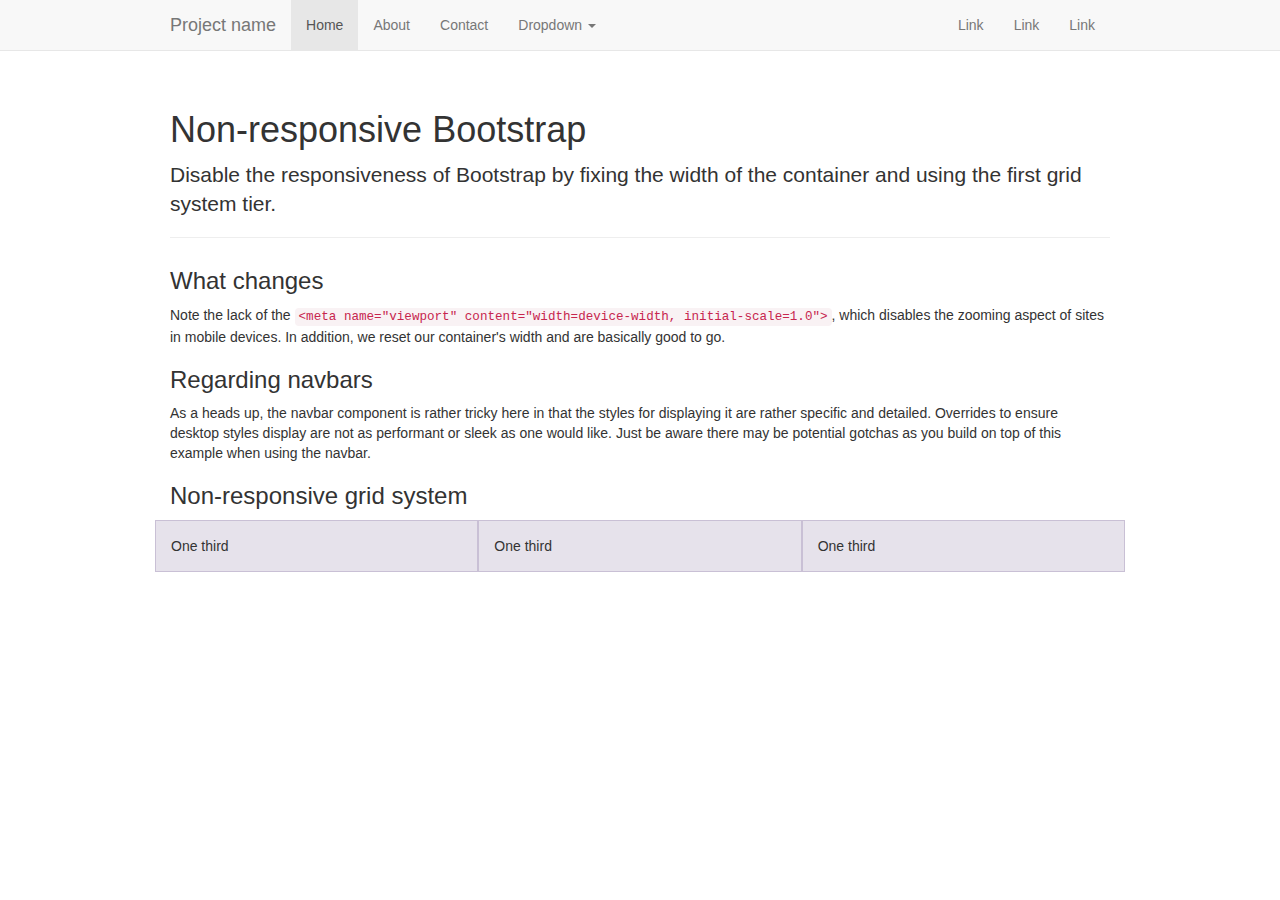
<file: public/vendor/bootstrap/examples/non-responsive/index.html>
<!DOCTYPE html>
<html lang="en">
  <head>
    <meta charset="utf-8">
    <meta name="description" content="">
    <meta name="author" content="">

    <!-- Note there is no responsive meta tag here -->

    <link rel="shortcut icon" href="../../assets/ico/favicon.png">

    <title>Non-responsive Template for Bootstrap</title>

    <!-- Bootstrap core CSS -->
    <link href="../../dist/css/bootstrap.css" rel="stylesheet">

    <!-- Custom styles for this template -->
    <link href="non-responsive.css" rel="stylesheet">

    <!-- HTML5 shim and Respond.js IE8 support of HTML5 elements and media queries -->
    <!--[if lt IE 9]>
      <script src="../../assets/js/html5shiv.js"></script>
      <script src="../../assets/js/respond.min.js"></script>
    <![endif]-->
  </head>

  <body>

    <!-- Fixed navbar -->
    <div class="navbar navbar-default navbar-fixed-top">
      <div class="container">
        <div class="navbar-header">
          <button type="button" class="navbar-toggle" data-toggle="collapse" data-target=".navbar-collapse">
            <span class="icon-bar"></span>
            <span class="icon-bar"></span>
            <span class="icon-bar"></span>
          </button>
          <a class="navbar-brand" href="#">Project name</a>
        </div>
        <div class="navbar-collapse collapse">
          <ul class="nav navbar-nav">
            <li class="active"><a href="#">Home</a></li>
            <li><a href="#about">About</a></li>
            <li><a href="#contact">Contact</a></li>
            <li class="dropdown">
              <a href="#" class="dropdown-toggle" data-toggle="dropdown">Dropdown <b class="caret"></b></a>
              <ul class="dropdown-menu">
                <li><a href="#">Action</a></li>
                <li><a href="#">Another action</a></li>
                <li><a href="#">Something else here</a></li>
                <li class="divider"></li>
                <li class="dropdown-header">Nav header</li>
                <li><a href="#">Separated link</a></li>
                <li><a href="#">One more separated link</a></li>
              </ul>
            </li>
          </ul>
          <ul class="nav navbar-nav navbar-right">
            <li><a href="#">Link</a></li>
            <li><a href="#">Link</a></li>
            <li><a href="#">Link</a></li>
          </ul>
        </div><!--/.nav-collapse -->
      </div>
    </div>

    <div class="container">

      <div class="page-header">
        <h1>Non-responsive Bootstrap</h1>
        <p class="lead">Disable the responsiveness of Bootstrap by fixing the width of the container and using the first grid system tier.</p>
      </div>

      <h3>What changes</h3>
      <p>Note the lack of the <code>&lt;meta name="viewport" content="width=device-width, initial-scale=1.0"&gt;</code>, which disables the zooming aspect of sites in mobile devices. In addition, we reset our container's width and are basically good to go.</p>

      <h3>Regarding navbars</h3>
      <p>As a heads up, the navbar component is rather tricky here in that the styles for displaying it are rather specific and detailed. Overrides to ensure desktop styles display are not as performant or sleek as one would like. Just be aware there may be potential gotchas as you build on top of this example when using the navbar.</p>

      <h3>Non-responsive grid system</h3>
      <div class="row">
        <div class="col-xs-4">One third</div>
        <div class="col-xs-4">One third</div>
        <div class="col-xs-4">One third</div>
      </div>

    </div> <!-- /container -->


    <!-- Bootstrap core JavaScript
    ================================================== -->
    <!-- Placed at the end of the document so the pages load faster -->
    <script src="../../assets/js/jquery.js"></script>
    <script src="../../dist/js/bootstrap.min.js"></script>
  </body>
</html>
</file>
<file: public/vendor/bootstrap/examples/grid/grid.css>
.container {
  padding-left: 15px;
  padding-right: 15px;
}

h4 {
  margin-top: 25px;
}
.row {
  margin-bottom: 20px;
}
.row .row {
  margin-top: 10px;
  margin-bottom: 0;
}
[class*="col-"] {
  padding-top: 15px;
  padding-bottom: 15px;
  background-color: #eee;
  border: 1px solid #ddd;
  background-color: rgba(86,61,124,.15);
  border: 1px solid rgba(86,61,124,.2);
}

hr {
  margin-top: 40px;
  margin-bottom: 40px;
}
</file>
<file: public/vendor/bootstrap/examples/jumbotron-narrow/jumbotron-narrow.css>
/* Space out content a bit */
body {
  padding-top: 20px;
  padding-bottom: 20px;
}

/* Everything but the jumbotron gets side spacing for mobile first views */
.header,
.marketing,
.footer {
  padding-left: 15px;
  padding-right: 15px;
}

/* Custom page header */
.header {
  border-bottom: 1px solid #e5e5e5;
}
/* Make the masthead heading the same height as the navigation */
.header h3 {
  margin-top: 0;
  margin-bottom: 0;
  line-height: 40px;
  padding-bottom: 19px;
}

/* Custom page footer */
.footer {
  padding-top: 19px;
  color: #777;
  border-top: 1px solid #e5e5e5;
}

/* Customize container */
@media (min-width: 768px) {
  .container {
    max-width: 730px;
  }
}
.container-narrow > hr {
  margin: 30px 0;
}

/* Main marketing message and sign up button */
.jumbotron {
  text-align: center;
  border-bottom: 1px solid #e5e5e5;
}
.jumbotron .btn {
  font-size: 21px;
  padding: 14px 24px;
}

/* Supporting marketing content */
.marketing {
  margin: 40px 0;
}
.marketing p + h4 {
  margin-top: 28px;
}

/* Responsive: Portrait tablets and up */
@media screen and (min-width: 768px) {
  /* Remove the padding we set earlier */
  .header,
  .marketing,
  .footer {
    padding-left: 0;
    padding-right: 0;
  }
  /* Space out the masthead */
  .header {
    margin-bottom: 30px;
  }
  /* Remove the bottom border on the jumbotron for visual effect */
  .jumbotron {
    border-bottom: 0;
  }
}
</file>
<file: public/vendor/bootstrap/examples/jumbotron/jumbotron.css>
/* Move down content because we have a fixed navbar that is 50px tall */
body {
  padding-top: 50px;
  padding-bottom: 20px;
}
</file>
<file: public/vendor/bootstrap/examples/justified-nav/justified-nav.css>
body {
  padding-top: 20px;
}

.footer {
  border-top: 1px solid #eee;
  margin-top: 40px;
  padding-top: 40px;
  padding-bottom: 40px;
}

/* Main marketing message and sign up button */
.jumbotron {
  text-align: center;
  background-color: transparent;
}
.jumbotron .btn {
  font-size: 21px;
  padding: 14px 24px;
}

/* Customize the nav-justified links to be fill the entire space of the .navbar */

.nav-justified {
  background-color: #eee;
  border-radius: 5px;
  border: 1px solid #ccc;
}
.nav-justified > li > a {
  padding-top: 15px;
  padding-bottom: 15px;
  color: #777;
  font-weight: bold;
  text-align: center;
  border-bottom: 1px solid #d5d5d5;
  background-color: #e5e5e5; /* Old browsers */
  background-repeat: repeat-x; /* Repeat the gradient */
  background-image: -moz-linear-gradient(top, #f5f5f5 0%, #e5e5e5 100%); /* FF3.6+ */
  background-image: -webkit-gradient(linear, left top, left bottom, color-stop(0%,#f5f5f5), color-stop(100%,#e5e5e5)); /* Chrome,Safari4+ */
  background-image: -webkit-linear-gradient(top, #f5f5f5 0%,#e5e5e5 100%); /* Chrome 10+,Safari 5.1+ */
  background-image: -ms-linear-gradient(top, #f5f5f5 0%,#e5e5e5 100%); /* IE10+ */
  background-image: -o-linear-gradient(top, #f5f5f5 0%,#e5e5e5 100%); /* Opera 11.10+ */
  filter: progid:DXImageTransform.Microsoft.gradient( startColorstr='#f5f5f5', endColorstr='#e5e5e5',GradientType=0 ); /* IE6-9 */
  background-image: linear-gradient(top, #f5f5f5 0%,#e5e5e5 100%); /* W3C */
}
.nav-justified > .active > a,
.nav-justified > .active > a:hover,
.nav-justified > .active > a:focus {
  background-color: #ddd;
  background-image: none;
  box-shadow: inset 0 3px 7px rgba(0,0,0,.15);
}
.nav-justified > li:first-child > a {
  border-radius: 5px 5px 0 0;
}
.nav-justified > li:last-child > a {
  border-bottom: 0;
  border-radius: 0 0 5px 5px;
}

@media (min-width: 768px) {
  .nav-justified {
    max-height: 52px;
  }
  .nav-justified > li > a {
    border-left: 1px solid #fff;
    border-right: 1px solid #d5d5d5;
  }
  .nav-justified > li:first-child > a {
    border-left: 0;
    border-radius: 5px 0 0 5px;
  }
  .nav-justified > li:last-child > a {
    border-radius: 0 5px 5px 0;
    border-right: 0;
  }
}

/* Responsive: Portrait tablets and up */
@media screen and (min-width: 768px) {
  /* Remove the padding we set earlier */
  .masthead,
  .marketing,
  .footer {
    padding-left: 0;
    padding-right: 0;
  }
}
</file>
<file: public/vendor/bootstrap/examples/navbar-fixed-top/navbar-fixed-top.css>
body {
  min-height: 2000px;
  padding-top: 70px;
}
</file>
<file: public/vendor/bootstrap/examples/navbar-static-top/navbar-static-top.css>
body {
  min-height: 2000px;
}

.navbar-static-top {
  margin-bottom: 19px;
}
</file>
<file: public/vendor/bootstrap/examples/navbar/navbar.css>
body {
padding: 30px;
}

.navbar {
margin-bottom: 30px;
}
</file>
<file: public/vendor/bootstrap/examples/non-responsive/non-responsive.css>
/* Template-specific stuff
 *
 * Customizations just for the template—these are not necessary for anything
 * with disabling the responsiveness.
 */

/* Account for fixed navbar */
body {
  padding-top: 70px;
  padding-bottom: 30px;
}

/* Finesse the page header spacing */
.page-header {
  margin-bottom: 30px;
}
.page-header .lead {
  margin-bottom: 10px;
}


/* Non-responsive overrides
 *
 * Utilitze the following CSS to disable the responsive-ness of the container,
 * grid system, and navbar.
 */

/* Reset the container */
.container {
  max-width: none !important;
  width: 970px;
}

/* Demonstrate the grids */
.col-xs-4 {
  padding-top: 15px;
  padding-bottom: 15px;
  background-color: #eee;
  border: 1px solid #ddd;
  background-color: rgba(86,61,124,.15);
  border: 1px solid rgba(86,61,124,.2);
}

.container .navbar-header,
.container .navbar-collapse {
  margin-right: 0;
  margin-left: 0;
}

/* Always float the navbar header */
.navbar-header {
  float: left;
}

/* Undo the collapsing navbar */
.navbar-collapse {
  display: block !important;
  height: auto !important;
  padding-bottom: 0;
  overflow: visible !important;
}

.navbar-toggle {
  display: none;
}

.navbar-brand {
  margin-left: -15px;
}

/* Always apply the floated nav */
.navbar-nav {
  float: left;
  margin: 0;
}
.navbar-nav > li {
  float: left;
}
.navbar-nav > li > a {
  padding: 15px;
}

/* Redeclare since we override the float above */
.navbar-nav.navbar-right {
  float: right;
}

/* Undo custom dropdowns */
.navbar .open .dropdown-menu {
  position: absolute;
  float: left;
  background-color: #fff;
  border: 1px solid #cccccc;
  border: 1px solid rgba(0, 0, 0, 0.15);
  border-width: 0 1px 1px;
  border-radius: 0 0 4px 4px;
  -webkit-box-shadow: 0 6px 12px rgba(0, 0, 0, 0.175);
          box-shadow: 0 6px 12px rgba(0, 0, 0, 0.175);
}
.navbar .open .dropdown-menu > li > a {
  color: #333;
}
.navbar .open .dropdown-menu > li > a:hover,
.navbar .open .dropdown-menu > li > a:focus,
.navbar .open .dropdown-menu > .active > a,
.navbar .open .dropdown-menu > .active > a:hover,
.navbar .open .dropdown-menu > .active > a:focus {
  color: #fff !important;
  background-color: #428bca !important;
}
.navbar .open .dropdown-menu > .disabled > a,
.navbar .open .dropdown-menu > .disabled > a:hover,
.navbar .open .dropdown-menu > .disabled > a:focus {
  color: #999 !important;
  background-color: transparent !important;
}
</file>
